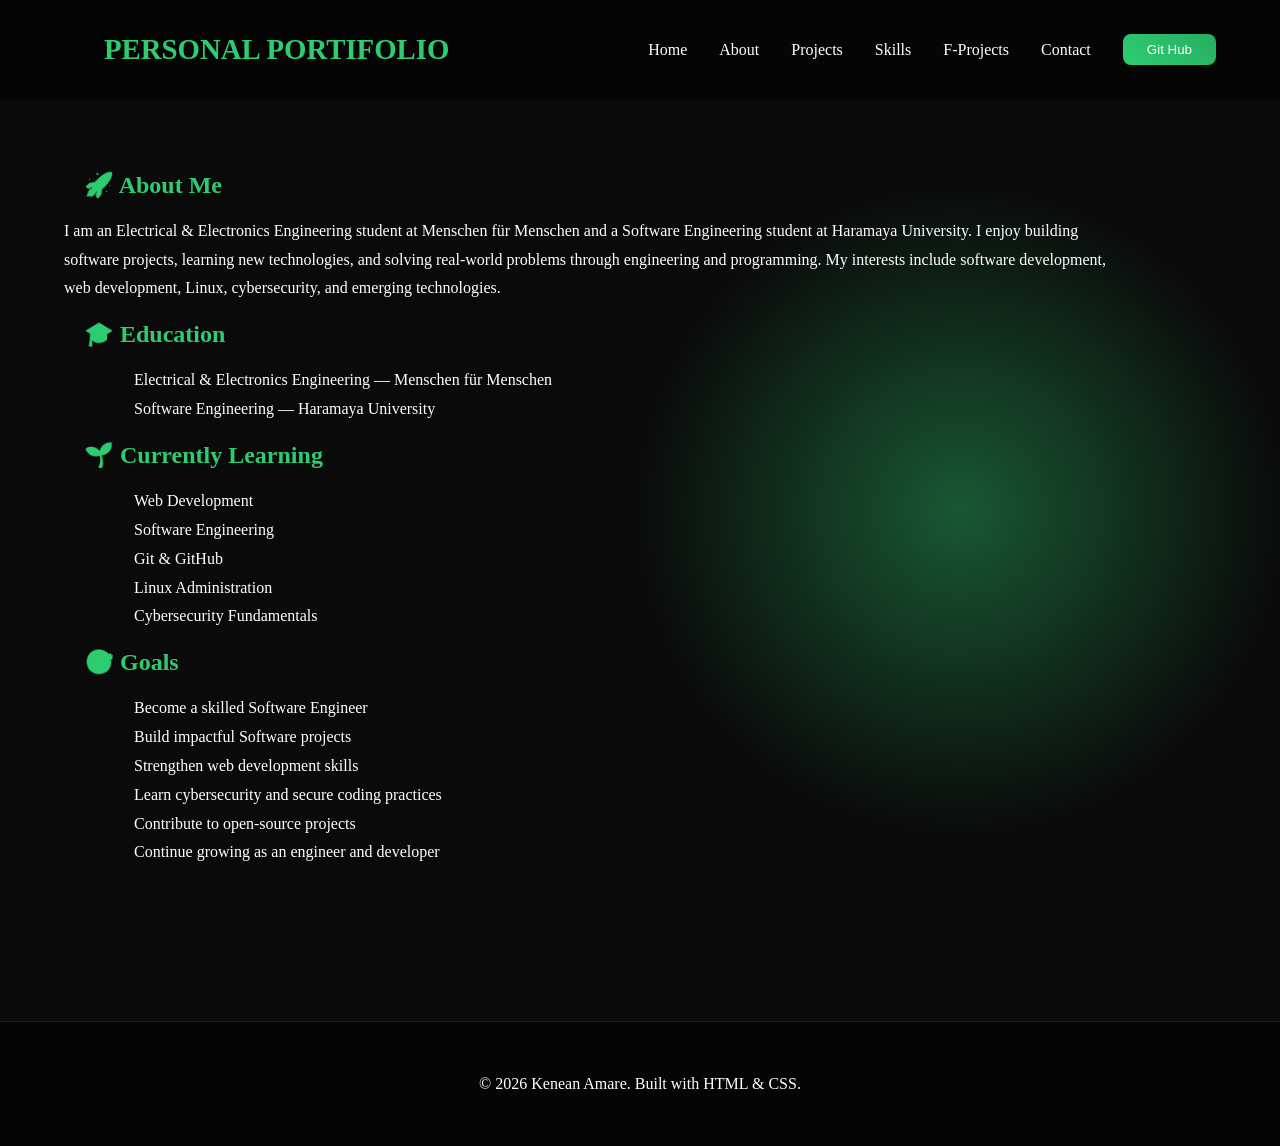
<file: about.html>
<!doctype html>
<html lang="en">
  <head>
    <meta charset="UTF-8" />
    <meta name="viewport" content="width=device-width, initial-scale=1.0" />
    <!-- link in font awesome cdn to insert social media icons -->
    <link
      rel="stylesheet"
      href="https://cdnjs.cloudflare.com/ajax/libs/font-awesome/6.7.2/css/all.min.css"
      integrity="sha512-Evv84Mr4kqVGRNSgIGL/F/aIDqQb7xQ2vcrdIwxfjThSH8CSR7PBEakCr51Ck+w+/U6swU2Im1vVX0SVk9ABhg=="
      crossorigin="anonymous"
      referrerpolicy="no-referrer"
    />
    <link rel="stylesheet" href="CSS/style.css" />
    <title>About Me</title>
  </head>
  <body>
    <!-- navigation section  -->
    <div class="navigation-wrapper">
      <a href="#home" class="logo">PERSONAL PORTIFOLIO</a>
      <ul class="nav-links">
        <li><a href="index.html">Home</a></li>
        <li><a href="about.html">About</a></li>
        <li><a href="projects.html">Projects</a></li>
        <li><a href="skills.html">Skills</a></li>
        <li><a href="f-projects.html">F-Projects</a></li>
        <li><a href="contact.html">Contact</a></li>
        <div class="auth-buttons">
          <button class="git-btn Git-btn" id="gitBtn">
            <a href="https://github.com/keneanamare/">Git Hub</a>
          </button>
        </div>
      </ul>
    </div>

    <section class="about">
      <div class="about-content">
        <h1 class="about-text">🚀 About Me</h1>
        <p>
          I am an Electrical & Electronics Engineering student at Menschen für
          Menschen and a Software Engineering student at Haramaya University. I
          enjoy building software projects, learning new technologies, and
          solving real-world problems through engineering and programming. My
          interests include software development, web development, Linux,
          cybersecurity, and emerging technologies.
        </p>
        <h2 class="about-text">🎓 Education</h2>
        <ul>
          <li>Electrical & Electronics Engineering — Menschen für Menschen</li>
          <li>Software Engineering — Haramaya University</li>
        </ul>

        <h2 class="about-text">🌱 Currently Learning</h2>
        <ul>
          <li>Web Development</li>
          <li>Software Engineering</li>
          <li>Git & GitHub</li>
          <li>Linux Administration</li>
          <li>Cybersecurity Fundamentals</li>
        </ul>

        <h2 class="about-text">🎯 Goals</h2>
        <ul>
          <li>Become a skilled Software Engineer</li>
          <li>Build impactful Software projects</li>
          <li>Strengthen web development skills</li>
          <li>Learn cybersecurity and secure coding practices</li>
          <li>Contribute to open-source projects</li>
          <li>Continue growing as an engineer and developer</li>
        </ul>
      </div>
    </section>
    <footer>
      <p>&copy; 2026 Kenean Amare. Built with HTML & CSS.</p>
    </footer>
  </body>
</html>
</file>
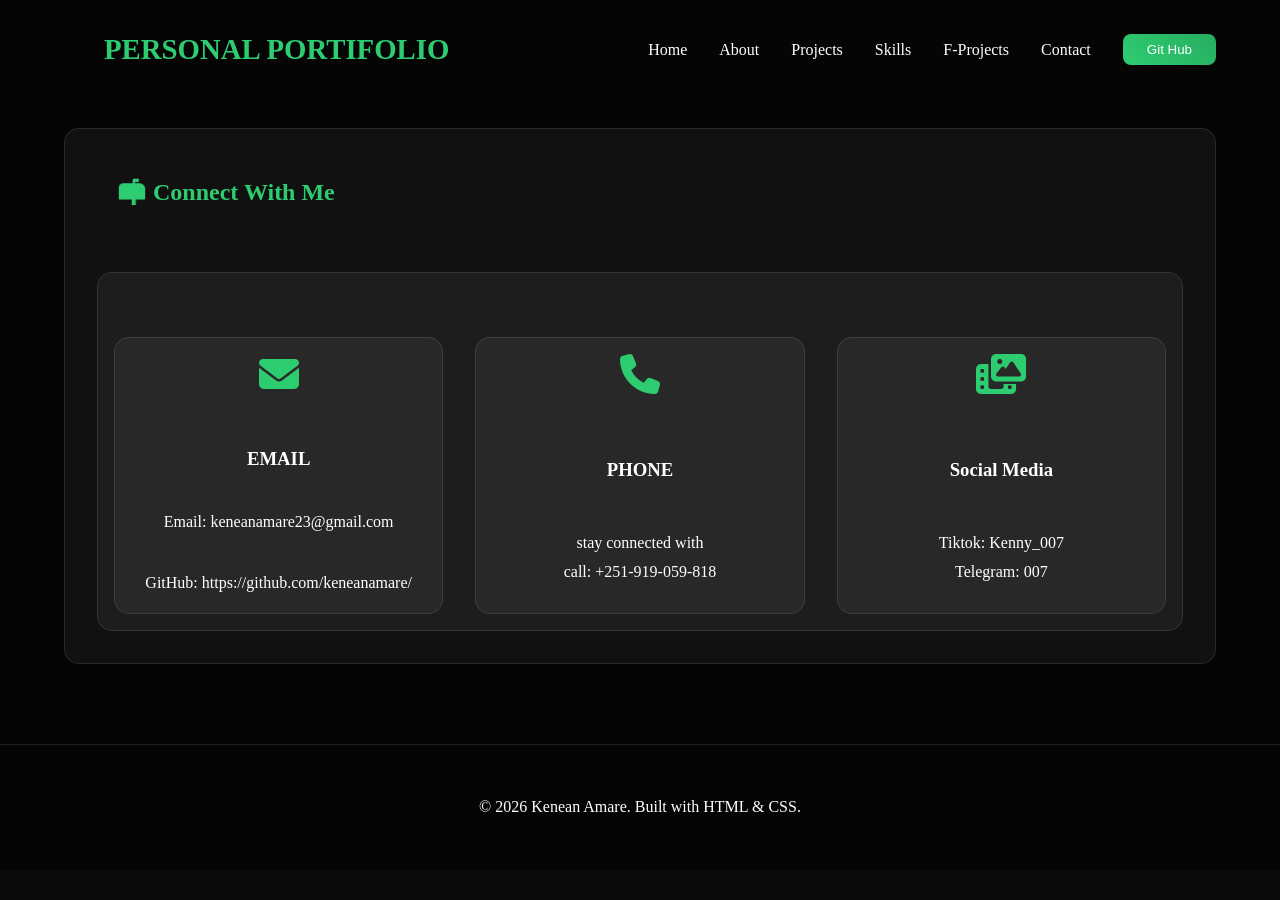
<file: contact.html>
<!doctype html>
<html lang="en">
  <head>
    <meta charset="UTF-8" />
    <meta name="viewport" content="width=device-width, initial-scale=1.0" />
    <!-- link in font awesome cdn to insert social media icons -->
    <link
      rel="stylesheet"
      href="https://cdnjs.cloudflare.com/ajax/libs/font-awesome/6.7.2/css/all.min.css"
      integrity="sha512-Evv84Mr4kqVGRNSgIGL/F/aIDqQb7xQ2vcrdIwxfjThSH8CSR7PBEakCr51Ck+w+/U6swU2Im1vVX0SVk9ABhg=="
      crossorigin="anonymous"
      referrerpolicy="no-referrer"
    />
    <link rel="stylesheet" href="CSS/style.css" />
    <title>Contact</title>
  </head>
  <body>
    <!-- navigation section  -->
    <div class="navigation-wrapper">
      <a href="#home" class="logo">PERSONAL PORTIFOLIO</a>
      <ul class="nav-links">
        <li><a href="index.html">Home</a></li>
        <li><a href="about.html">About</a></li>
        <li><a href="projects.html">Projects</a></li>
        <li><a href="skills.html">Skills</a></li>
        <li><a href="f-projects.html">F-Projects</a></li>
        <li><a href="contact.html">Contact</a></li>
        <div class="auth-buttons">
          <button class="git-btn Git-btn" id="gitBtn">
            <a href="https://github.com/keneanamare/">Git Hub</a>
          </button>
        </div>
      </ul>
    </div>

    <!-- contact section  -->
    <section class="contact">
      <div class="contact-content">
        <h2 class="contact-text">📫 Connect With Me</h2>
        <div class="cards">
            <div class="cards contact-content">
                <i class="fa-solid fa-envelope"></i>
                <h3>EMAIL</h3>
                <p>Email: <a href="mailto:keneanamare23@gmail.com">keneanamare23@gmail.com</a></p>
                <p>GitHub:
            <a href="https://github.com/keneanamare/"
              >https://github.com/keneanamare/</a
            ></p>
            </div>
            <div class="cards contact-content">
                <i class="fa-solid fa-phone"></i>
                <h3>PHONE</h3>
                <p>stay connected with </br>call: +251-919-059-818 </p>
            </div>
            <div class="cards contact-content">
                <i class="fa-solid fa-photo-film"></i>
                <h3>Social Media</h3>
                <p>Tiktok: <a href="https://tiktok.com/kenny.00797/">Kenny_007</a> </br>Telegram: <a href="https://t.me/KK_kenean">007</a></p>
            </div>
         </div>
        </div>
    </section>

    <footer>
      <p>&copy; 2026 Kenean Amare. Built with HTML & CSS.</p>
    </footer>
  </body>
</html>
</file>
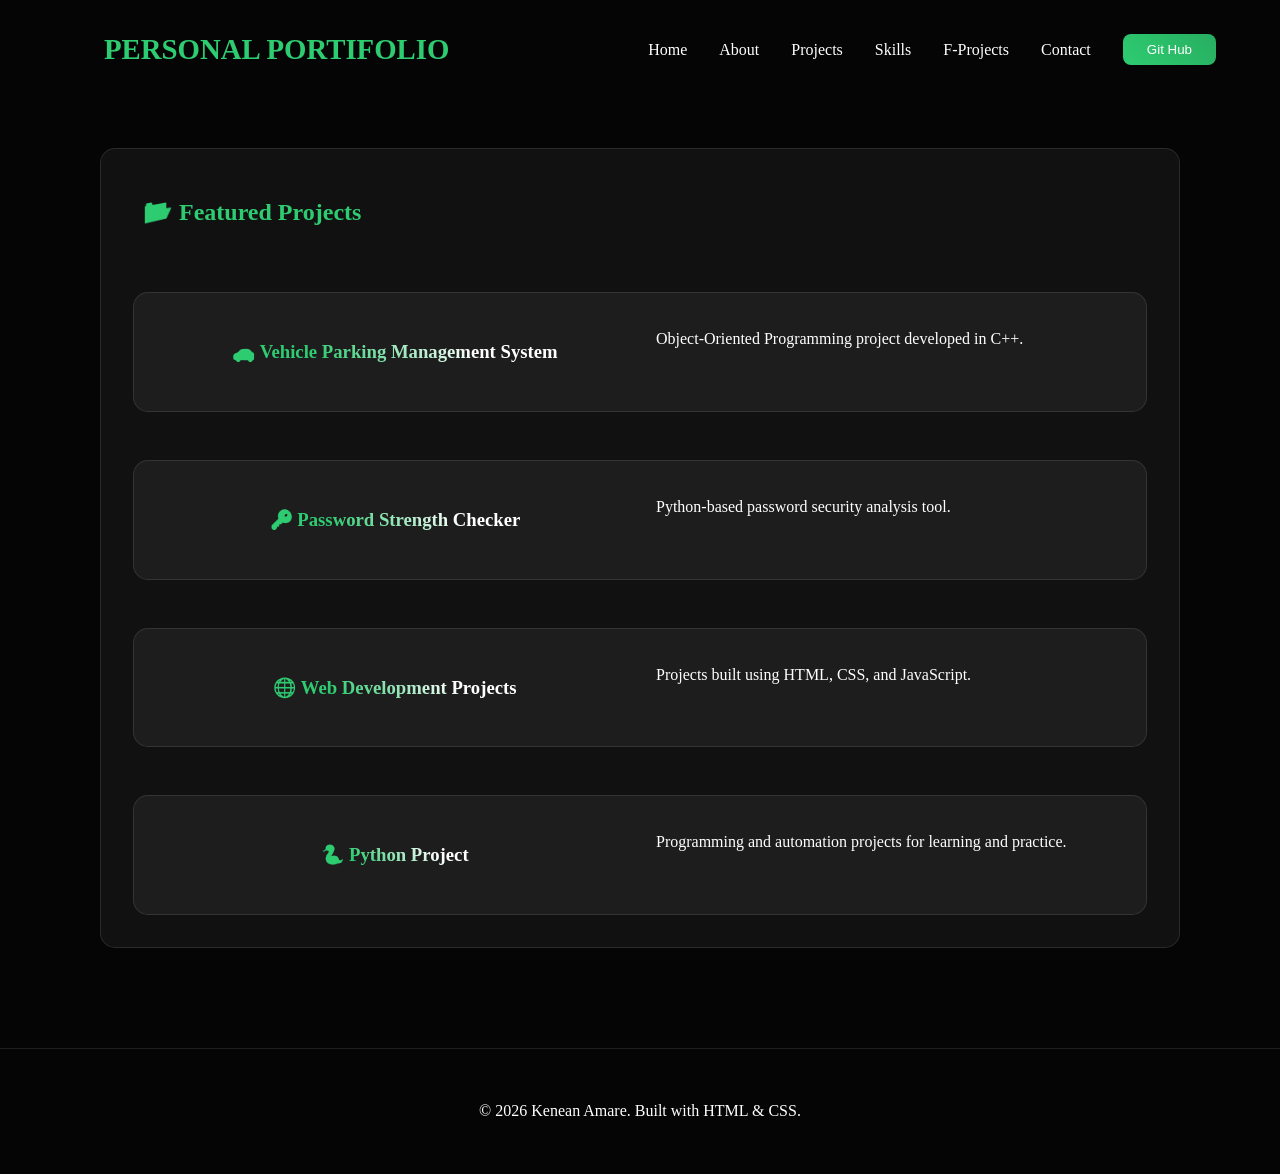
<file: f-projects.html>
<!doctype html>
<html lang="en">
  <head>
    <meta charset="UTF-8" />
    <meta name="viewport" content="width=device-width, initial-scale=1.0" />
    <!-- link in font awesome cdn to insert social media icons -->
    <link
      rel="stylesheet"
      href="https://cdnjs.cloudflare.com/ajax/libs/font-awesome/6.7.2/css/all.min.css"
      integrity="sha512-Evv84Mr4kqVGRNSgIGL/F/aIDqQb7xQ2vcrdIwxfjThSH8CSR7PBEakCr51Ck+w+/U6swU2Im1vVX0SVk9ABhg=="
      crossorigin="anonymous"
      referrerpolicy="no-referrer"
    />
    <link rel="stylesheet" href="CSS/style.css" />
    <title>Projects</title>
  </head>
  <body>
    <!-- navigation section  -->
    <div class="navigation-wrapper">
      <a href="#home" class="logo">PERSONAL PORTIFOLIO</a>
      <ul class="nav-links">
        <li><a href="index.html">Home</a></li>
        <li><a href="about.html">About</a></li>
        <li><a href="projects.html">Projects</a></li>
        <li><a href="skills.html">Skills</a></li>
        <li><a href="f-projects.html">F-Projects</a></li>
        <li><a href="contact.html">Contact</a></li>
        <div class="auth-buttons">
          <button class="git-btn Git-btn" id="gitBtn">
            <a href="https://github.com/keneanamare/">Git Hub</a>
          </button>
        </div>
      </ul>
    </div>

    <!-- projects section  -->
    <section class="projects">
      <div class="project-content">
        <h1 class="project-text">📂 Featured Projects</h1>
        <div class="project-cards">
          <h3 class="project-text">🚗 Vehicle Parking Management System</h3>
          <p>Object-Oriented Programming project developed in C++.</p>
        </div>
        <div class="project-cards">
          <h3 class="project-text">🔑 Password Strength Checker</h3>
          <p>Python-based password security analysis tool.</p>
        </div>
        <div class="project-cards">
          <h3 class="project-text">🌐 Web Development Projects</h3>
          <p>Projects built using HTML, CSS, and JavaScript.</p>
        </div>
        <div class="project-cards">
          <h3 class="project-text">🐍 Python Project</h3>
          <p>Programming and automation projects for learning and practice.</p>
        </div>
      </div>
    </section>
    <footer>
      <p>&copy; 2026 Kenean Amare. Built with HTML & CSS.</p>
    </footer>
  </body>
</html>
</file>
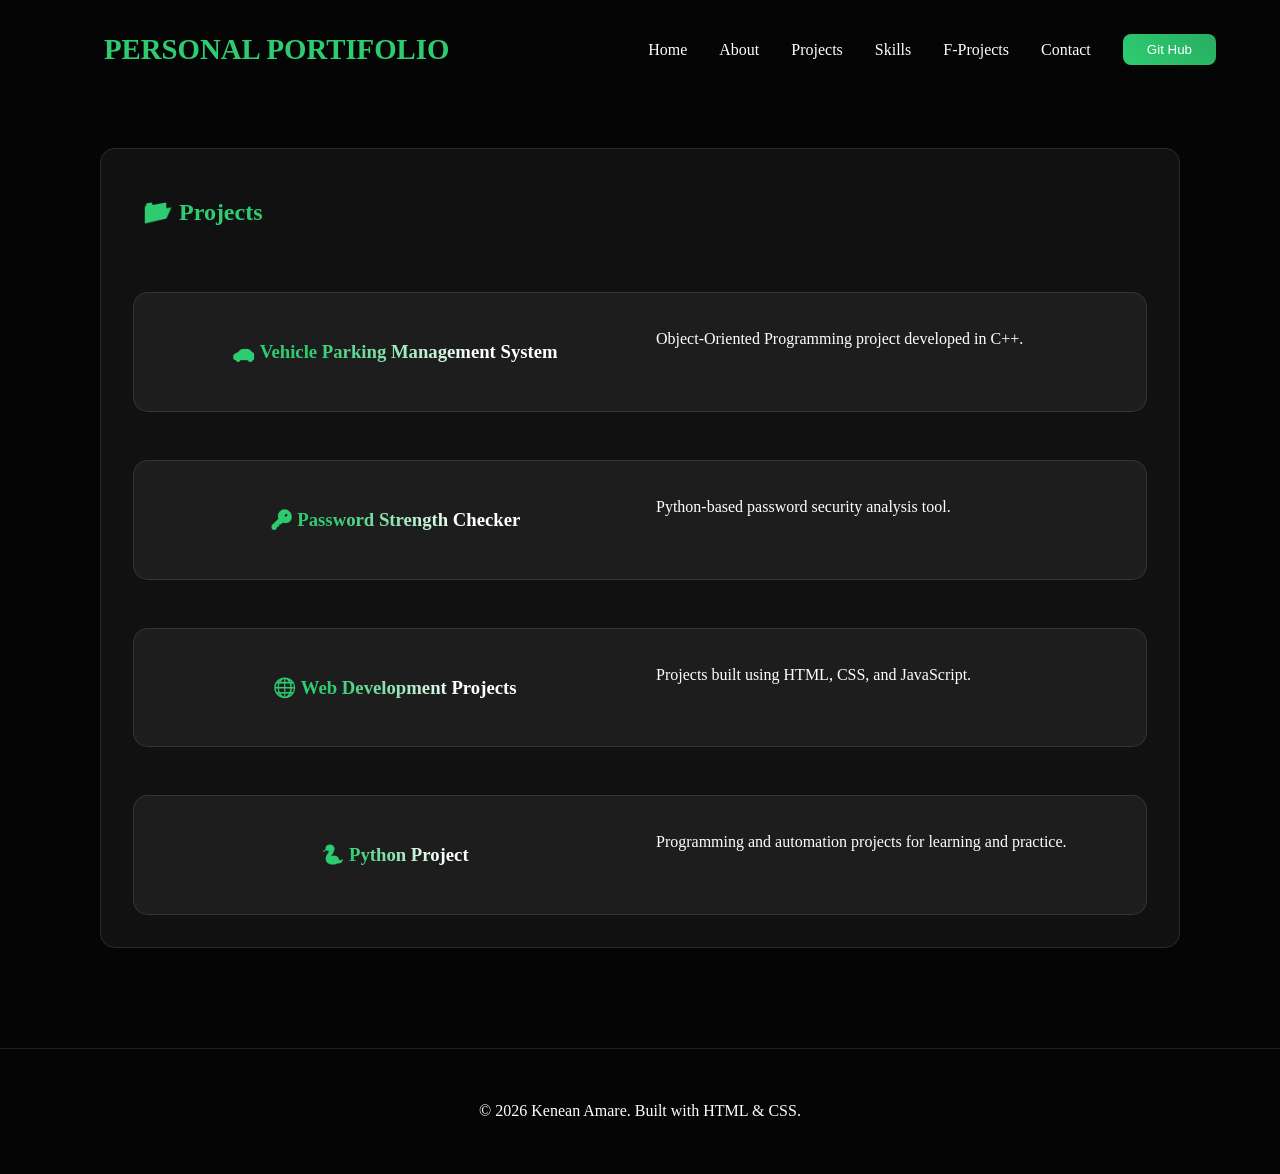
<file: projects.html>
<!doctype html>
<html lang="en">
  <head>
    <meta charset="UTF-8" />
    <meta name="viewport" content="width=device-width, initial-scale=1.0" />
    <!-- link in font awesome cdn to insert social media icons -->
    <link
      rel="stylesheet"
      href="https://cdnjs.cloudflare.com/ajax/libs/font-awesome/6.7.2/css/all.min.css"
      integrity="sha512-Evv84Mr4kqVGRNSgIGL/F/aIDqQb7xQ2vcrdIwxfjThSH8CSR7PBEakCr51Ck+w+/U6swU2Im1vVX0SVk9ABhg=="
      crossorigin="anonymous"
      referrerpolicy="no-referrer"
    />
    <link rel="stylesheet" href="CSS/style.css" />
    <title>Projects</title>
  </head>
  <body>
    <!-- navigation section  -->
    <div class="navigation-wrapper">
      <a href="#home" class="logo">PERSONAL PORTIFOLIO</a>
      <ul class="nav-links">
        <li><a href="index.html">Home</a></li>
        <li><a href="about.html">About</a></li>
        <li><a href="projects.html">Projects</a></li>
        <li><a href="skills.html">Skills</a></li>
        <li><a href="f-projects.html">F-Projects</a></li>
        <li><a href="contact.html">Contact</a></li>
        <div class="auth-buttons">
          <button class="git-btn Git-btn" id="gitBtn">
            <a href="https://github.com/keneanamare/">Git Hub</a>
          </button>
        </div>
      </ul>
    </div>

    <!-- projects section  -->
    <section class="projects">
      <div class="project-content">
        <h1 class="project-text">📂 Projects</h1>
        <div class="project-cards">
          <h3 class="project-text">🚗 Vehicle Parking Management System</h3>
          <p>Object-Oriented Programming project developed in C++.</p>
        </div>
        <div class="project-cards">
          <h3 class="project-text">🔑 Password Strength Checker</h3>
          <p>Python-based password security analysis tool.</p>
        </div>
        <div class="project-cards">
          <h3 class="project-text">🌐 Web Development Projects</h3>
          <p>Projects built using HTML, CSS, and JavaScript.</p>
        </div>
        <div class="project-cards">
          <h3 class="project-text">🐍 Python Project</h3>
          <p>Programming and automation projects for learning and practice.</p>
        </div>
      </div>
    </section>
    <footer>
      <p>&copy; 2026 Kenean Amare. Built with HTML & CSS.</p>
    </footer>
  </body>
</html>
</file>
<file: CSS/style.css>
* {
  margin: 0;
  padding: 0;
  box-sizing: border-box;
}
body {
  background-color: var(--dark-bg);
  color: var(--text);
  line-height: 1.8;
  overflow-x: hidden;
}
:root {
  --dark-bg: #0a0a0a;
  --darker-bg: #050505;
  --accent: #2ecc71;
  --accent-glow: rgba(46, 204, 113, 0.4);
  --text: #ffffff;
}
/* navigation section  */
.navigation-wrapper {
  position: fixed;
  background: var(--darker-bg);
  width: 100%;
  top: 0;
  padding: 1.5rem 5%;
  display: flex;
  -webkit-box-pack: justify;
  justify-content: space-between;
}
.logo {
  font-size: 1.8rem;
  font-weight: 700;
  color: var(--accent);
  text-decoration: none;
  position: relative;
  padding-left: 2.5rem;
}
.nav-links {
  align-items: center;
  display: flex;
  gap: 2rem;
  list-style: none;
}
.nav-links a {
  color: var(--text);
  text-decoration: none;
  font-weight: 500;
  transition: all 0.3s ease;
  position: relative;
}

.nav-links a::after {
  content: "";
  position: absolute;
  bottom: -5px;
  left: 0;
  width: 0;
  height: 2px;
  background: var(--accent);
  transition: width 0.3s ease;
}

.nav-links a:hover::after {
  width: 100%;
}

.git-btn {
  background: linear-gradient(45deg, var(--accent), #27ae60);
  color: white;
  border: none;
}

.git-button {
  display: flex;
  gap: 1rem;
}

.git-btn {
  padding: 0.5rem 1.5rem;
  border-radius: 8px;
  font-weight: 500;
  transition: all 0.3s ease;
  cursor: pointer;
}
.git-btn:hover {
  transform: translateY(-2px);
  box-shadow: 0 5px 15px var(--accent-glow);
}

/* home section  */
.home {
  min-height: 100vh;
  display: flex;
  align-items: center;
  padding: 12% 5%;
  background: radial-gradient(
    circle at 75% 30%,
    var(--accent-glow) 0%,
    transparent 30%
  );
}

.home-content {
  flex: 1;
  padding-right: 5rem;
}

.home-image {
  flex: 1;
  text-align: center;
  position: relative;
}

.profile-img {
  width: 400px;
  height: 400px;
  border-radius: 50%;
  object-fit: cover;
  border: 3px solid var(--accent);
  box-shadow: 0 0 50px var(--accent-glow);
  animation: float 3s ease-in-out infinite;
  filter: grayscale(0.2) contrast(1.1);
}

@keyframes float {
  0%,
  100% {
    transform: translateY(0);
  }

  50% {
    transform: translateY(-20px);
  }
}

.home h1 {
  font-size: 4rem;
  margin-bottom: 1.5rem;
  background: linear-gradient(45deg, var(--accent) 30%, #ffffff 70%);
  -webkit-background-clip: text;
  -webkit-text-fill-color: transparent;
}

.home h2 {
  font-size: 2rem;
  max-width: 780px;
  background: linear-gradient(45deg, var(--accent) 30%, #ffffff 70%);
  -webkit-background-clip: text;
  -webkit-text-fill-color: transparent;
}
.home p {
  font-size: 1.2rem;
  margin-bottom: 2rem;
  opacity: 0.9;
  max-width: 600px;
}
.cta-button {
  display: inline-block;
  padding: 1rem 2rem;
  background: linear-gradient(45deg, var(--accent), #27ae60);
  color: white;
  border-radius: 8px;
  text-decoration: none;
  transition: all 0.3s ease;
  position: relative;
  overflow: hidden;
  cursor: pointer;
  transition: 0.3s;
}
.highlight ul {
  padding: 70px;
}

/* about section  */
.about {
  min-height: 100vh;
  display: flex;
  align-items: center;
  padding: 12% 5%;
  background: radial-gradient(
    circle at 75% 50%,
    var(--accent-glow) 0%,
    transparent 30%
  );
}
.about-content {
  flex: 1;
  padding-right: 5rem;
}
.about-content ul li {
  list-style: none;
  padding-left: 70px;
}
.about-text {
  font-weight: 700;
  padding: 10px 20px;
  margin: 0px auto;
  background: linear-gradient(45deg, var(--accent) 30%, #ffffff 70%);
  -webkit-background-clip: text;
  -webkit-text-fill-color: transparent;
}

/* contact section  */
.contact {
  padding: 5rem 5%;
  background: var(--darker-bg);
}
.contact-content {
  gap: 2rem;
  margin-top: 3rem;
  padding: 2rem;
  border-radius: 15px;
  background: rgba(255, 255, 255, 0.05);
  transition: all 0.3s ease;
  border: 1px solid rgba(255, 255, 255, 0.1);
  /* backdrop-filter: blur(5px); */
}

.contact-content:hover {
  transform: translateY(-10px);
  border-color: var(--accent);
  box-shadow: 0 10px 30px var(--accent-glow);
}
.contact-text {
  font-weight: 700;
  padding: 10px 20px;
  margin: 0px auto;
  background: linear-gradient(45deg, var(--accent) 30%, #ffffff 70%);
  -webkit-background-clip: text;
  -webkit-text-fill-color: transparent;
}
.cards {
  display: grid;
  grid-template-columns: repeat(auto-fit, minmax(250px, 1fr));
  gap: 2rem;
  margin-top: 3rem;
  padding: 1rem;
  border-radius: 15px;
  background: rgba(255, 255, 255, 0.05);
  transition: all 0.3s ease;
  border: 1px solid rgba(255, 255, 255, 0.1);
  /* backdrop-filter: blur(5px); */
  list-style: none;
  text-align: center;
}
.cards i {
  font-size: 2.5rem;
  color: var(--accent);
  margin-bottom: 1rem;
}
.cards a {
  color: var(--text);
  text-decoration: none;
}
 

/* skills section  */
.skills {
  padding: 5rem 5%;
  background: var(--darker-bg);
}
.skills-content {
  gap: 2rem;
  margin-top: 3rem;
  padding: 2rem;
  border-radius: 15px;
  background: rgba(255, 255, 255, 0.05);
  transition: all 0.3s ease;
  border: 1px solid rgba(255, 255, 255, 0.1);
  /* backdrop-filter: blur(5px); */
}
.skills-content:hover {
  transform: translateY(-10px);
  border-color: var(--accent);
  box-shadow: 0 10px 30px var(--accent-glow);
}
.skill-cards {
  display: grid;
  grid-template-columns: repeat(auto-fit, minmax(250px, 1fr));
  gap: 3rem;
  margin-top: 3rem;
  padding: 2rem;
}
.skills-cards {
  display: grid;
  grid-template-columns: repeat(auto-fit, minmax(250px, 1fr));
  gap: 2rem;
  margin-top: 3rem;
  padding: 2rem;
  border-radius: 15px;
  background: rgba(255, 255, 255, 0.05);
  transition: all 0.3s ease;
  border: 1px solid rgba(255, 255, 255, 0.1);
  /* backdrop-filter: blur(5px); */
  text-align: center;
}
.skills-cards i{
  font-size: 2.5rem;
  color: var(--accent);
  margin-bottom: 1rem;
}
.skills-text {
  font-weight: 700;
  margin: 0px auto;
  padding: 10px;
  background: linear-gradient(45deg, var(--accent) 30%, #ffffff 70%);
  -webkit-background-clip: text;
  -webkit-text-fill-color: transparent;
}

/* project section  */
.projects {
  padding: 100px;
  background: var(--darker-bg);
}
.project-content {
  gap: 2rem;
  margin-top: 3rem;
  padding: 2rem;
  border-radius: 15px;
  background: rgba(255, 255, 255, 0.05);
  transition: all 0.3s ease;
  border: 1px solid rgba(255, 255, 255, 0.1);
  /* backdrop-filter: blur(5px); */
}
.project-cards {
  display: grid;
  grid-template-columns: repeat(auto-fit, minmax(250px, 1fr));
  gap: 2rem;
  margin-top: 3rem;
  padding: 2rem;
  border-radius: 15px;
  background: rgba(255, 255, 255, 0.05);
  transition: all 0.3s ease;
  border: 1px solid rgba(255, 255, 255, 0.1);
  /* backdrop-filter: blur(5px); */
  /* text-align: center; */
}
.project-text {
  font-weight: 700;
  margin: 0px auto;
  padding: 10px;
  background: linear-gradient(45deg, var(--accent) 30%, #ffffff 70%);
  -webkit-background-clip: text;
  -webkit-text-fill-color: transparent;
}

/* footer section  */
footer {
  background: var(--darker-bg);
  padding: 3rem 5%;
  text-align: center;
  border-top: 1px solid rgba(255, 255, 255, 0.1);
}

/* media section  */
@media (max-width: 768px) {
  .home {
    flex-direction: column;
    text-align: center;
    padding-top: 8rem;
  }

  .home-content {
    padding-right: 0;
    margin-bottom: 3rem;
  }

  .profile-img {
    width: 280px;
    height: 280px;
  }

  .nav-links {
    display: none;
  }

  .logo {
    font-size: 1.5rem;
    padding-left: 2rem;
  }

  .git-button {
    display: none;
  }
}
</file>
